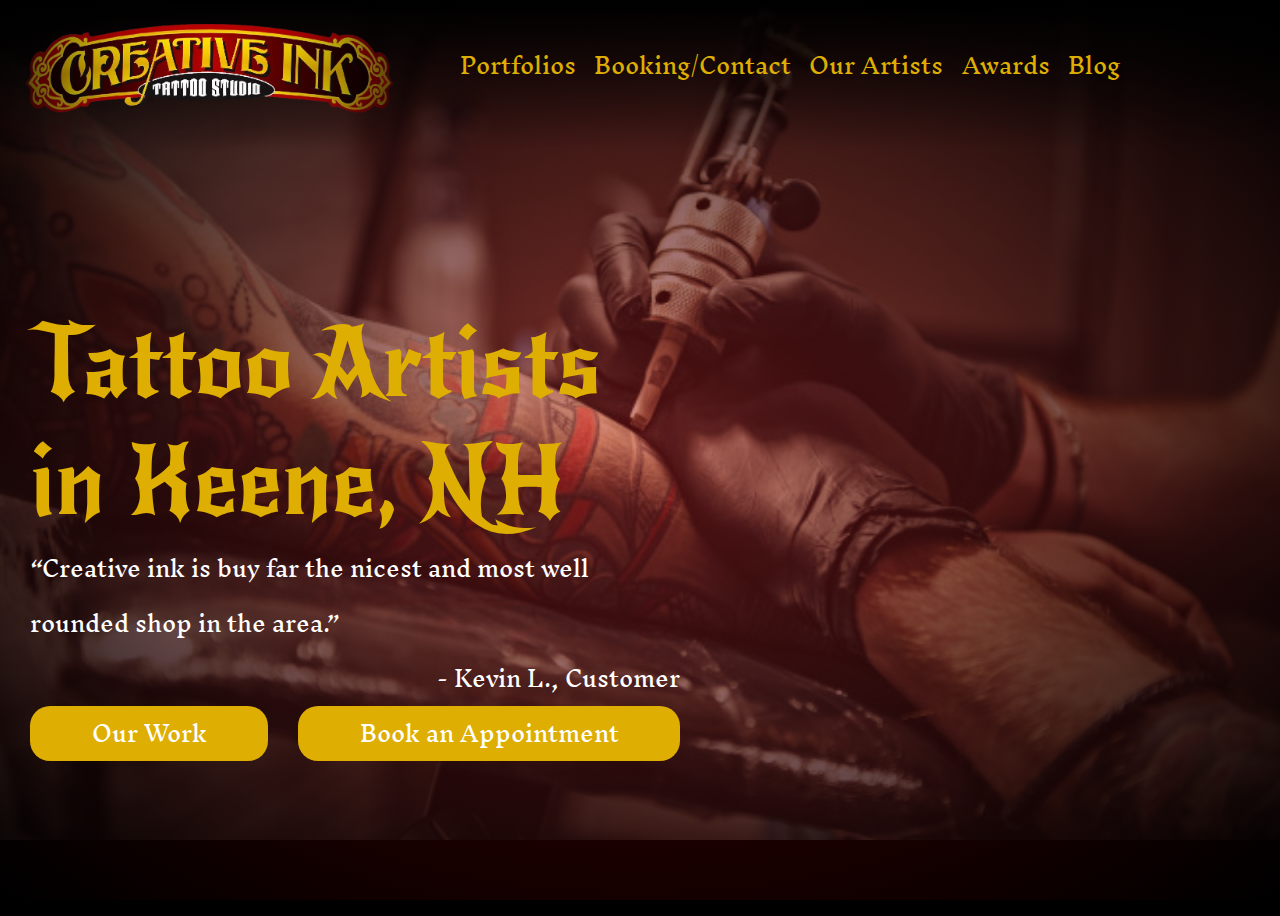
<file: index.html>
<!DOCTYPE html>
<html>
    <head>
        <link rel="stylesheet" href="index.css">
        <link href='https://fonts.googleapis.com/css?family=Inknut Antiqua' rel='stylesheet'>
        <link href='https://fonts.googleapis.com/css?family=New Rocker' rel='stylesheet'>
        <link rel="icon" href="./photos/tatgun.png">
        <title>Creative Ink Tattoo Studio</title>
    </head>
    <body>
        <div class="transparent">
            <div class="top-bar">
                <img onclick="home()" class="logo-img" src="./photos/creativeInkLogo-removebg-preview.png">
                <div class="tab-buttons">
                    <button class="portfolios-button" onclick="portfolio()">Portfolios</button>
                    <button class="booking-button" onclick="booking()">Booking/Contact</button>
                    <button class="artists-button" onclick="artists()">Our Artists</button>
                    <button class="awards-button" onclick="awards()">Awards</button>
                    <button class="blog-button" onclick="blog()">Blog</button>
                </div>
            </div>
            <div class="sidecard">
                <div class="sidecard-header">Tattoo Artists in Keene, NH</div>
                <div class="sidecard-quote">“Creative ink is buy far the nicest and most well rounded shop in the area.”</div>
                <div class="sidecard-name">- Kevin L., Customer</div>
                <div class="sidecard-buttons">
                    <button class="work-button" onclick="portfolio()">Our Work</button>
                    <button class="appt-button" onclick="booking()">Book an Appointment</button>
                </div>
            </div>
        </div>
        <script src="index.js"></script>
    </body>
</html>
</file>
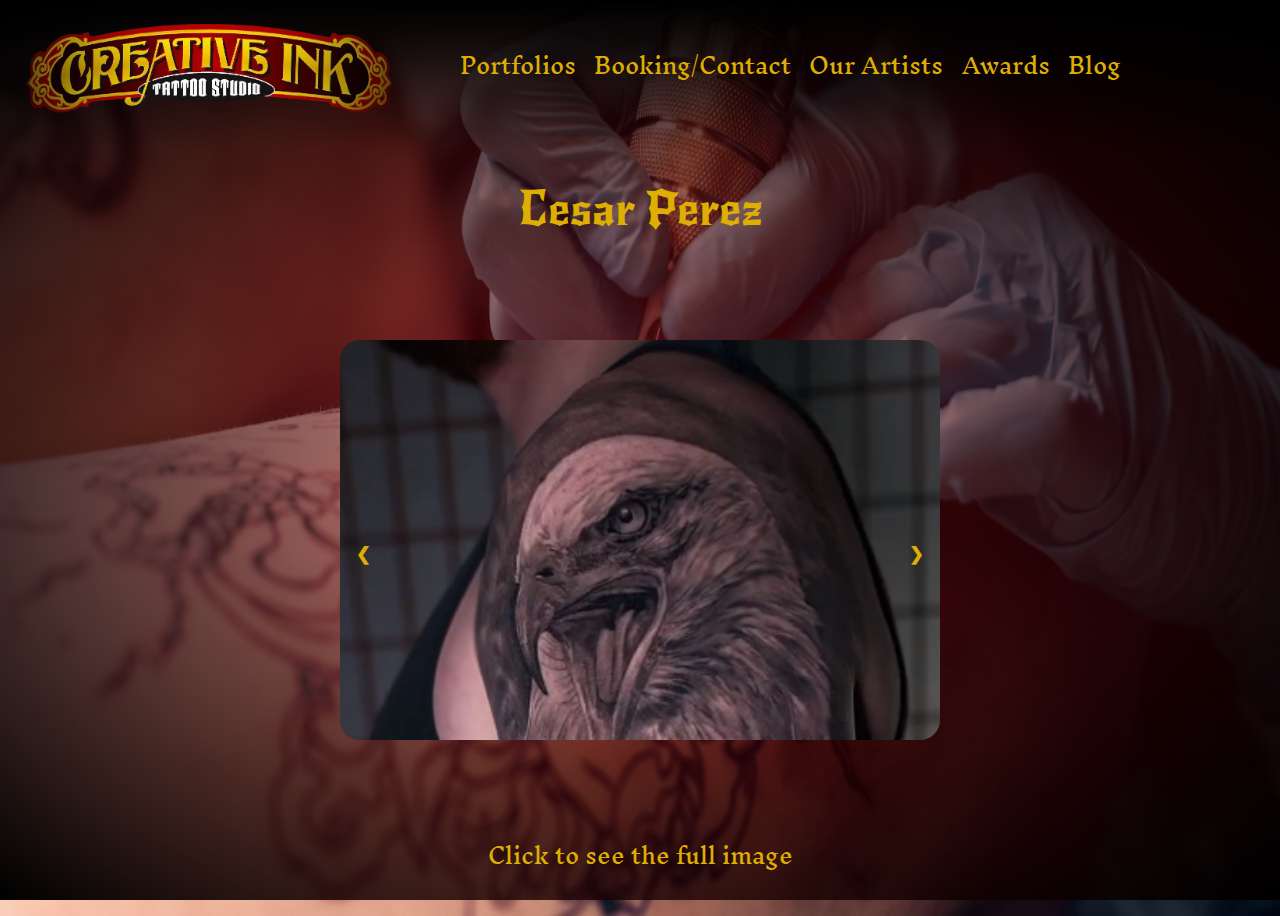
<file: cesar.html>
<!DOCTYPE html>
<html>
    <head>
        <link rel="stylesheet" href="person.css">
        <link href='https://fonts.googleapis.com/css?family=Inknut Antiqua' rel='stylesheet'>
        <link href='https://fonts.googleapis.com/css?family=New Rocker' rel='stylesheet'>
        <link rel="icon" href="./photos/tatgun.png">
        <title>Creative Ink Tattoo Studio</title>
    </head>
    <body>
        <div class="transparent">
            <div class="top-bar">
                <img onclick="home()" class="logo-img" src="./photos/creativeInkLogo-removebg-preview.png">
                <div class="tab-buttons">
                    <button class="portfolios-button" onclick="portfolio()">Portfolios</button>
                    <button class="booking-button" onclick="booking()">Booking/Contact</button>
                    <button class="artists-button" onclick="artists()">Our Artists</button>
                    <button class="awards-button" onclick="awards()">Awards</button>
                    <button class="blog-button" onclick="blog()">Blog</button>
                </div>
            </div>
            <!--Any other content (use their photos ive got to choose from them)-->
            <div class="page-header">Cesar Perez</div>
            <!--carosel here-->
            <div class="slideshow">
                <div class="slide">
                    <img onclick="full(this)" src="./photos/cesar1.webp" style="width: 100%;">
                </div>
                <div class="slide">
                    <img onclick="full(this)" src="./photos/cesar2.webp" style="width: 100%;">
                </div>
                <div class="slide">
                    <img onclick="full(this)" src="./photos/cesar3.webp" style="width: 100%;">
                </div>
                <a class="prev" onclick="plusSlides(-1)">&#10094;</a>
                <a class="next" onclick="plusSlides(1)">&#10095;</a>
            </div>
            <div class="note">Click to see the full image</div>
        </div>
        <script src="index.js"></script>
    </body>
</html>
</file>
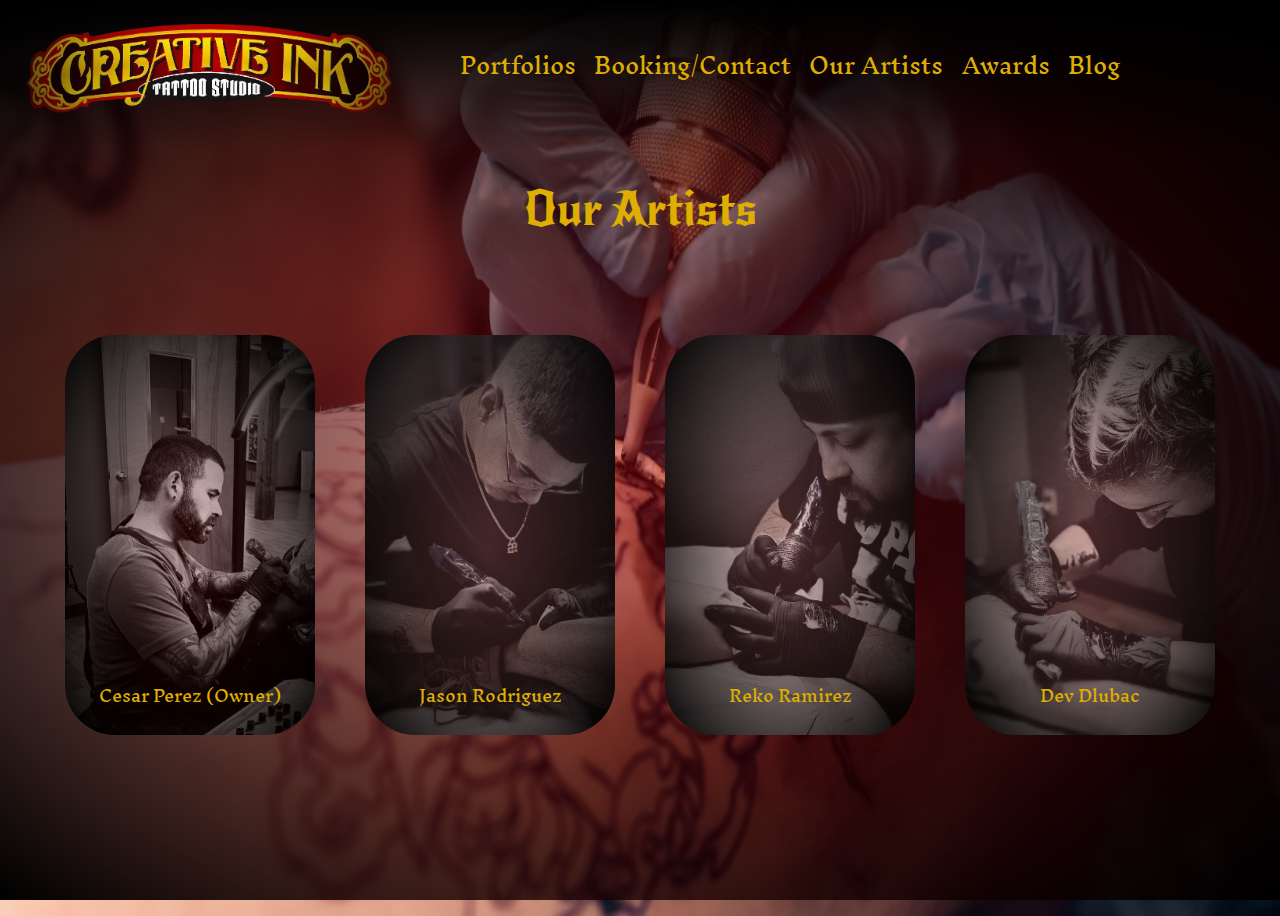
<file: portfolios.html>
<!DOCTYPE html>
<html>
    <head>
        <link rel="stylesheet" href="portfolios.css">
        <link href='https://fonts.googleapis.com/css?family=Inknut Antiqua' rel='stylesheet'>
        <link href='https://fonts.googleapis.com/css?family=New Rocker' rel='stylesheet'>
        <link rel="icon" href="./photos/tatgun.png">
        <title>Creative Ink Tattoo Studio</title>
    </head>
    <body>
        <div class="transparent">
            <div class="top-bar">
                <img onclick="home()" class="logo-img" src="./photos/creativeInkLogo-removebg-preview.png">
                <div class="tab-buttons">
                    <button class="portfolios-button" onclick="portfolio()">Portfolios</button>
                    <button class="booking-button" onclick="booking()">Booking/Contact</button>
                    <button class="artists-button" onclick="artists()">Our Artists</button>
                    <button class="awards-button" onclick="awards()">Awards</button>
                    <button class="blog-button" onclick="blog()">Blog</button>
                </div>
            </div>
            <!--Any other content (use their photos ive got to choose from them)-->
            <div class="page-header">Our Artists</div>
            <div class="cards">
                <div class="cesar" onclick="cesar()">
                    <div class="cesar-label">Cesar Perez (Owner)</div>
                </div>
                <div class="jason" onclick="jason()">
                    <div class="jason-label">Jason Rodriguez</div>
                </div>
                <div class="reko" onclick="reko()">
                    <div class="reko-label">Reko Ramirez</div>
                </div>
                <div class="dev" onclick="dev()">
                    <div class="dev-label">Dev Dlubac</div>
                </div>
            </div>
        </div>
        <script src="index.js"></script>
    </body>
</html>
</file>
<file: index.css>
::-webkit-scrollbar{
    display: none;
}

body{
    background: url("./photos/tattooing.jpeg"), black;
    background-repeat: no-repeat;
    background-size: 100%;
    height: 100vh;
    overflow: hidden;
}
.transparent{
    position: absolute;
    top: 0;
    left: 0;
    margin: 0;
    padding: 0;
    width: 100%;
    height: 100vh;

    background-image: radial-gradient(#C7000059, black);
    background-repeat: no-repeat;
}

.top-bar{
    position: absolute;
    top: 0;
    left: 0;
    margin: 0;
    padding: 0;
    width: 100%;
    height: 150px;

    display: grid;
    grid-template-areas: "logo tabs";

    background-image: linear-gradient(black, transparent);
}
.logo-img{
    width: 400px;
    padding: 20px 10px;
    grid-area: logo;
    user-drag: none;
    -webkit-user-drag: none;
    user-select: none;
    -moz-user-select: none;
    -webkit-user-select: none;
    -ms-user-select: none;

}
.tab-buttons{
    grid-area: tabs;
    display: grid;
    grid-template-areas: "p bo ar aw bl";
    margin-right: 150px;
    translate: 0 -20px;
    margin-top: 20px;
}

.portfolios-button, .booking-button, .artists-button, .awards-button, .blog-button{
    font-family: 'Inknut Antiqua';
    font-size: 16pt;
    color: #DEAE02;
    border: none;
    background: none;
}
.portfolios-button{
    grid-area: p;
}
.booking-button{
    grid-area: bo;
}
.artists-button{
    grid-area: ar;
}
.awards-button{
    grid-area: aw;
}
.blog-button{
    grid-area: bl;
}

.sidecard{
    height: 200px;
    width: 650px;
    position: absolute;
    top: 45%;
    translate: 0 -50%;
    margin-left: 30px;
}
.sidecard-header{
    font-family: 'New Rocker';
    font-size: 96px;
    color: #DEAE02;
}
.sidecard-quote{
    font-family: 'Inknut Antiqua';
    font-size: 16pt;
    color: white;
}

.sidecard-name{
    font-family: 'Inknut Antiqua';
    font-size: 16pt;
    color: white;
    text-align: right;
}
.sidecard-buttons{
    display: grid;
    grid-template-areas: "o  b";
    grid-gap: 30px;
}

.work-button, .appt-button{
    background-color: #DEAE02;
    border-radius: 20px;
    padding: 0 0;
    border: none;
    color: white;
    font-family: 'Inknut Antiqua';
    font-size: 16pt;
}
.work-button{
    grid-area: o;
}
.appt-button{
    grid: b;
}
</file>
<file: person.css>
::-webkit-scrollbar{
    display: none;
}

body{
    background: url("./photos/othertattooing.jpg"), black;
    background-repeat: no-repeat;
    background-size: 100% 100%;
    height: 100vh;
    overflow: hidden;
}
.transparent{
    position: absolute;
    top: 0;
    left: 0;
    margin: 0;
    padding: 0;
    width: 100%;
    height: 100vh;

    background-image: radial-gradient(#C7000059, black);
    background-repeat: no-repeat;
}

.top-bar{
    position: absolute;
    top: 0;
    left: 0;
    margin: 0;
    padding: 0;
    width: 100%;
    height: 150px;

    display: grid;
    grid-template-areas: "logo tabs";

    background-image: linear-gradient(black, transparent);
}
.logo-img{
    width: 400px;
    padding: 20px 10px;
    grid-area: logo;
    user-drag: none;
    -webkit-user-drag: none;
    user-select: none;
    -moz-user-select: none;
    -webkit-user-select: none;
    -ms-user-select: none;

}
.tab-buttons{
    grid-area: tabs;
    display: grid;
    grid-template-areas: "p bo ar aw bl";
    margin-right: 150px;
    translate: 0 -20px;
    margin-top: 20px;
}

.portfolios-button, .booking-button, .artists-button, .awards-button, .blog-button{
    font-family: 'Inknut Antiqua';
    font-size: 16pt;
    color: #DEAE02;
    border: none;
    background: none;
}
.portfolios-button{
    grid-area: p;
}
.booking-button{
    grid-area: bo;
}
.artists-button{
    grid-area: ar;
}
.awards-button{
    grid-area: aw;
}
.blog-button{
    grid-area: bl;
}
.page-header{
    color: #DEAE02;
    font-family: "New Rocker";
    font-size: 36pt;
    text-align: center;
    position: absolute;
    top: 20%;
    width: 100%;
}

.slideshow{
    position: absolute;
    top: 60%;
    left: 50%;
    translate: -50% -50%;
    width: 600px;
    height: 400px;
    overflow: hidden;
    border-radius: 20px;
}
.slide{
    display: none;
}
.prev, .next {
    cursor: pointer;
    position: absolute;
    top: 50%;
    translate: 0 -25%;
    width: auto;
    margin-top: -22px;
    padding: 60px 16px 60px 16px;
    color: #DEAE02;
    font-weight: bold;
    font-size: 18px;
    transition: 0.6s ease;
    border-radius: 0 3px 3px 0;
    user-select: none;
}
.next{
    right: 0;
    border-radius: 3px 0 0 3px;
}

.fade {
    animation-name: fade;
    animation-duration: 1.5s;
}

@keyframes fade {
    from {opacity: .4}
    to {opacity: 1}
}
.note{
    font-family: 'Inknut Antiqua';
    font-size: 16pt;
    color: #DEAE02;
    position: absolute;
    top: 95%;
    left: 50%;
    translate: -50% -50%;
}
</file>
<file: portfolios.css>
::-webkit-scrollbar{
    display: none;
}

body{
    background: url("./photos/othertattooing.jpg"), black;
    background-repeat: no-repeat;
    background-size: 100% 100%;
    height: 100vh;
    overflow: hidden;
}
.transparent{
    position: absolute;
    top: 0;
    left: 0;
    margin: 0;
    padding: 0;
    width: 100%;
    height: 100vh;

    background-image: radial-gradient(#C7000059, black);
    background-repeat: no-repeat;
}

.top-bar{
    position: absolute;
    top: 0;
    left: 0;
    margin: 0;
    padding: 0;
    width: 100%;
    height: 150px;

    display: grid;
    grid-template-areas: "logo tabs";

    background-image: linear-gradient(black, transparent);
}
.logo-img{
    width: 400px;
    padding: 20px 10px;
    grid-area: logo;
    user-drag: none;
    -webkit-user-drag: none;
    user-select: none;
    -moz-user-select: none;
    -webkit-user-select: none;
    -ms-user-select: none;

}
.tab-buttons{
    grid-area: tabs;
    display: grid;
    grid-template-areas: "p bo ar aw bl";
    margin-right: 150px;
    translate: 0 -20px;
    margin-top: 20px;
}

.portfolios-button, .booking-button, .artists-button, .awards-button, .blog-button{
    font-family: 'Inknut Antiqua';
    font-size: 16pt;
    color: #DEAE02;
    border: none;
    background: none;
}
.portfolios-button{
    grid-area: p;
}
.booking-button{
    grid-area: bo;
}
.artists-button{
    grid-area: ar;
}
.awards-button{
    grid-area: aw;
}
.blog-button{
    grid-area: bl;
}

.cards{
    position: absolute;
    top: 55%;
    left: 50%;
    translate: -50% -40%;
    display: grid;
    grid-template-areas: "c j r d";
    grid-gap: 50px;
}

.cesar, .jason, .reko, .dev {
    background-size: cover;
    height: 400px;
    width: 250px;
    border-radius: 50px;
}
.cesar-label, .jason-label, .reko-label, .dev-label{
    color: #DEAE02;
    font-family: 'Inknut Antiqua';
    font-size: 12pt;
    position: relative;
    top: 85%;
    width: 100%;
    text-align: center;
}

.cesar{
    background-image: radial-gradient(#C7000025, black), url("./photos/cesar.webp");
    grid-area: c;
}
.jason{
    background-image: radial-gradient(#C7000025, black), url("./photos/jason.webp");
    grid-area: j;
}
.reko{
    background-image: radial-gradient(#C7000025, black), url("./photos/reko.webp");
    grid-area: r;
}
.dev{
    background-image: radial-gradient(#C7000025, black), url("./photos/dev.webp");
    grid-area: d;
}
.page-header{
    color: #DEAE02;
    font-family: "New Rocker";
    font-size: 36pt;
    text-align: center;
    position: absolute;
    top: 20%;
    width: 100%;
}
</file>
